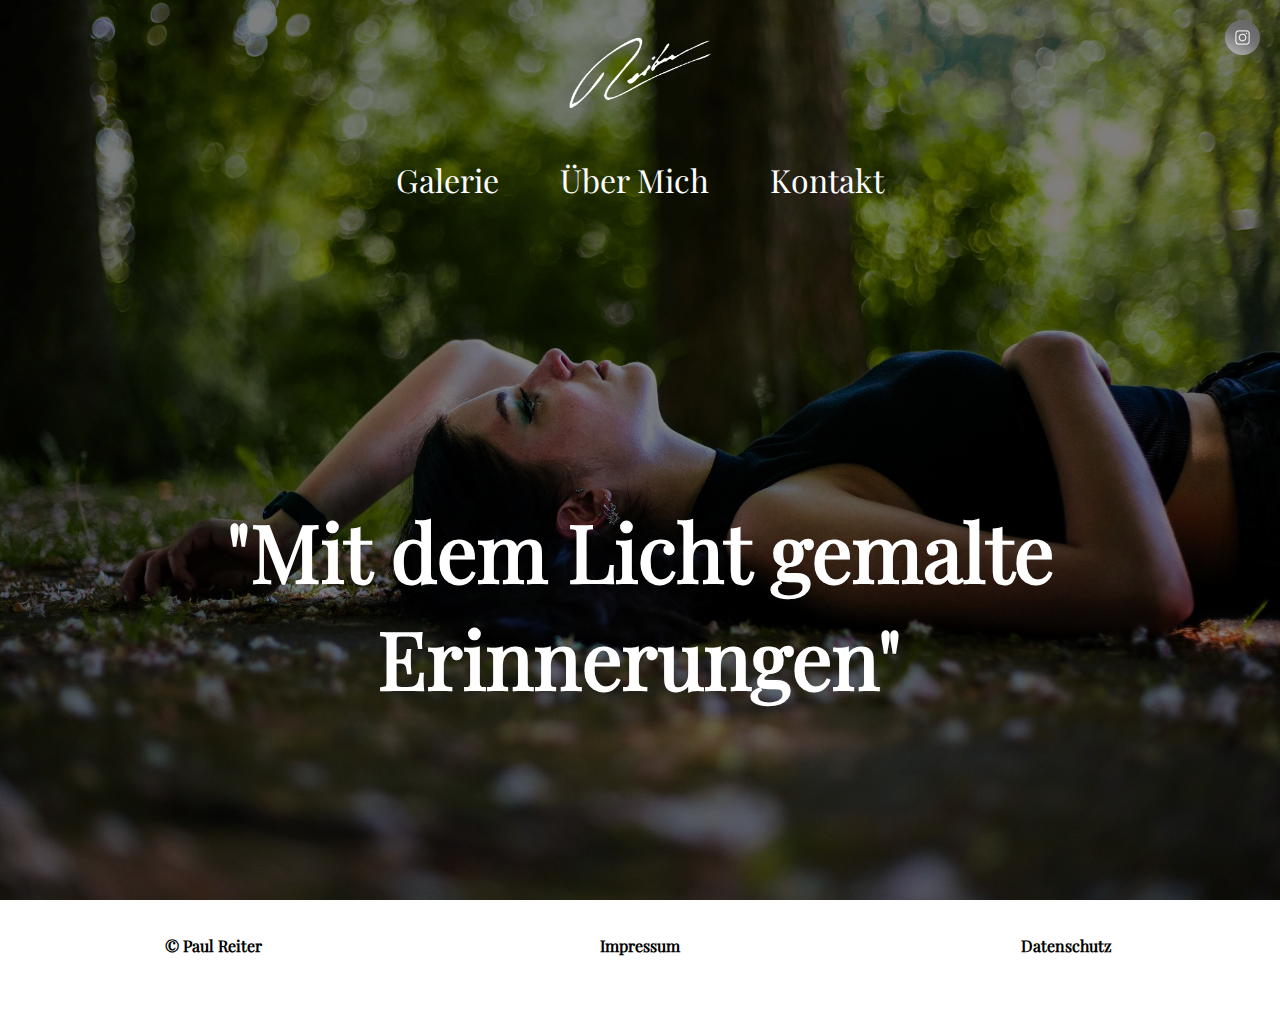
<file: index.html>
<!DOCTYPE html>
<html lang="de">

<head>
    <meta charset="UTF-8">
    <meta name="viewport" content="width=device-width, initial-scale=1.0">
    <title>Fotografie Reiter</title>

    <!-- Tab Icon -->
    <link rel="icon" href="./Images/logo_tab.png">

    <!-- CSS Einbindungen -->
    <link rel="stylesheet" href="Styles/generals.css">
    <link rel="stylesheet" href="Styles/background_image.css">
    <link rel="stylesheet" href="Styles/header.css">
    <link rel="stylesheet" href="Styles/slogan.css">
    <link rel="stylesheet" href="Styles/footer.css">

    <!-- JS Einbindungen -->
    <script src="Lib/nav_handle_home.js" defer></script>
</head>

<!-- Body -->
<!-- Rechtsklick ist deaktiviert -->
<body oncontextmenu="return false">

    <picture>
        <!-- Hintergrundbild -->
        <source media="(min-width: 751px)" srcset="Images/home_hor.webp">
        <img class="background-image" id="background-image" src="Images/home_ver.webp" alt="">
    </picture>

    <header class="header" id="header">
        <!-- Header -->

        <!-- Logo -->
        <a class="home-link" href="./index.html"><img class="logo" src="./Images/logo.png" alt=""></a>

        <!-- Navbar -->
        <ul class="navigation" id="navigation">
            <li id="nav-link"><a href="./Pages/gallery.html">Galerie</a></li>
            <li id="nav-link"><a href="./Pages/about.html">&Uuml;ber Mich</a></li>
            <li id="nav-link"><a href="./Pages/contact.html">Kontakt</a></li>
        </ul>

        <!-- Hamburgermenü Navbar (Handy + Tablet) -->
        <img class="menu" id="menu" src="Images/menu_open.png">
        
        <!-- Instagram Icon/Link -->
        <a class="socials" id="socials" href="https://www.instagram.com/fotografie.reiter/"><img src="Images/instagram.png" alt=""></a>
    </header>

    <!-- Section "Slogan" -->
    <section class="slogan" id="hide">
        <h1 class="slogan-text">&quot;Mit dem Licht gemalte Erinnerungen&quot;</h1>
    </section>

    <footer>
        <!-- Footer -->

        <!-- Copyright, Impressumf und Datenschutz -->
        <p>&copy; Paul Reiter</p>
        <a href="./Pages/impressum.html">Impressum</a>
        <a href="./Pages/datenschutz.html">Datenschutz</a>
    </footer>
</body>

</html>
</file>
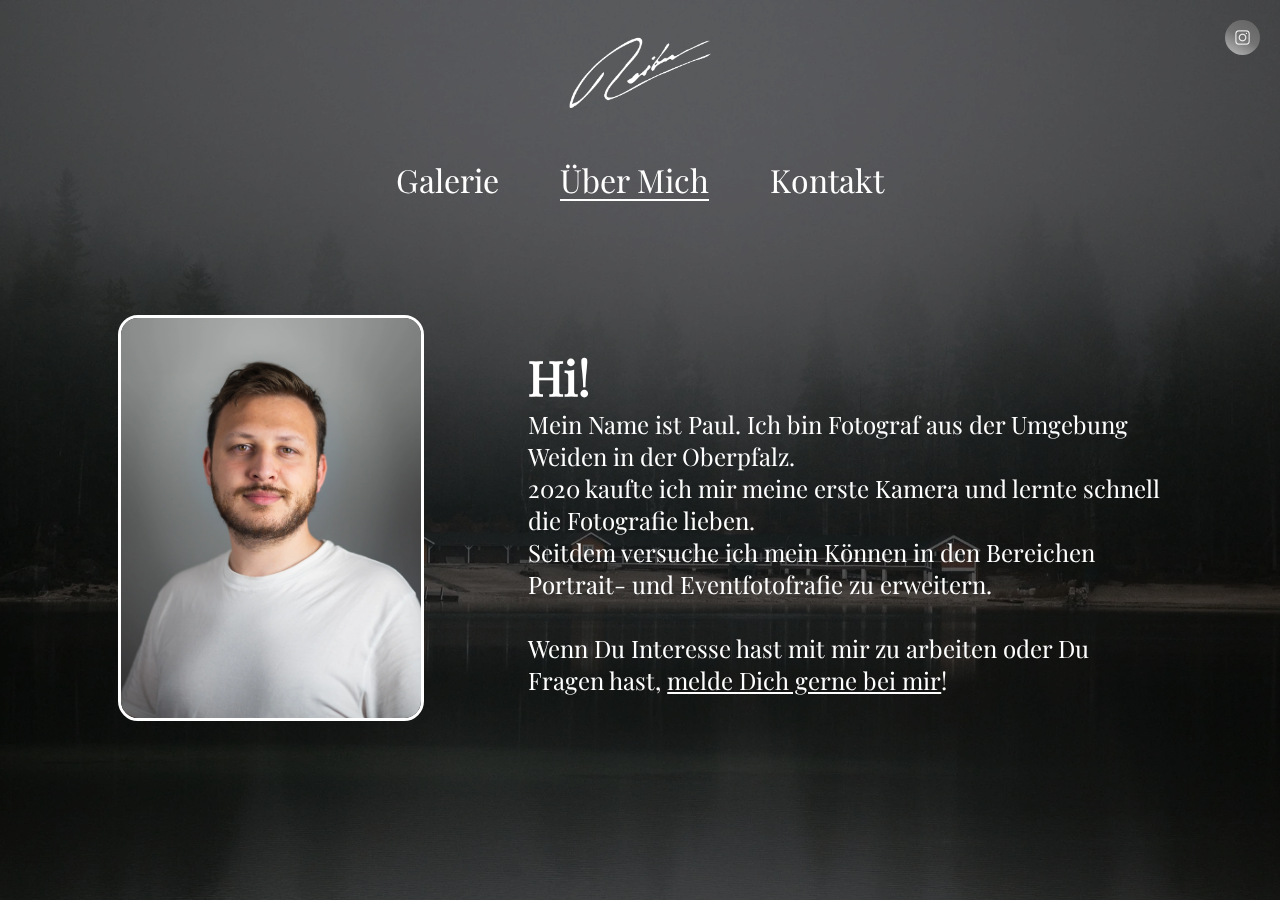
<file: Pages/about.html>
<!DOCTYPE html>
<html lang="de">

<head>
    <meta charset="UTF-8">
    <meta name="viewport" content="width=device-width, initial-scale=1.0">
    <title>&Uuml;ber Mich</title>

    <!-- Tab Icon -->
    <link rel="icon" href="../Images/logo_tab.png">

    <!-- Styles -->
    <link rel="icon" href="../Images/logo_tab.png">
    <link rel="stylesheet" href="../Styles/generals.css">
    <link rel="stylesheet" href="../Styles/background_image.css">
    <link rel="stylesheet" href="../Styles/header.css">
    <link rel="stylesheet" href="../Styles/about.css">
    <link rel="stylesheet" href="../Styles/footer.css">


    <!-- JS Einbindungen -->
    <!-- <script src="../Lib/subpage_menu.js" defer></script> -->
    <script src="../Lib/nav_handle.js" defer></script>
</head>

<body oncontextmenu="return false">
    <!-- <body> -->
    <!-- Hintergrundbild -->
    <picture>
        <source media="(min-width: 751px)" srcset="../Images/info_hor.webp">
        <img class="background-image" id="background-image" src="../Images/info_ver.webp" alt="">
    </picture>

    <header class="header" id="header">
        <!-- Header -->

        <!-- Logo -->
        <a class="home-link" href="../index.html"><img class="logo" src="../Images/logo.png" alt=""></a>

        <!-- Navbar -->
        <ul class="navigation" id="navigation">
            <li id="nav-link"><a href="./gallery.html">Galerie</a></li>
            <li id="nav-link" class="active"><a href="./about.html" class="active">&Uuml;ber Mich</a></li>
            <li id="nav-link"><a href="./contact.html">Kontakt</a></li>
        </ul>

        <!-- Hamburgermenü Navbar (Handy + Tablet) -->
        <img class="menu" id="menu" src="../Images/menu_open.png">

        <!-- Instagram Icon/Link -->
        <a class="socials" id="socials" href="https://instagram.com/_der.paul?utm_source=qr&igshid=MzNlNGNkZWQ4Mg%3D%3D" target="_blank"><img src="../Images/instagram.png" alt=""></a>
    </header>

    <main id="hide">
        <!-- Bild von mir -->
        <div class="about-image">
            <img src="../Images/me.webp" alt="">
        </div>

        <!-- Text über mich -->
        <div class="about-text">
            <h2>Hi!</h2>
            <p>Mein Name ist Paul. Ich bin Fotograf aus der Umgebung Weiden in der Oberpfalz.</p>
            <p>2020 kaufte ich mir meine erste Kamera und lernte schnell die Fotografie lieben.</p>
            <p>Seitdem versuche ich mein Können in den Bereichen Portrait- und Eventfotofrafie zu erweitern.
            </p>
            <p><br>Wenn Du Interesse hast mit mir zu arbeiten oder Du Fragen hast, <a href="./contact.html">melde Dich
                    gerne bei mir</a>!</p>
        </div>
    </main>
</body>

</html>
</file>
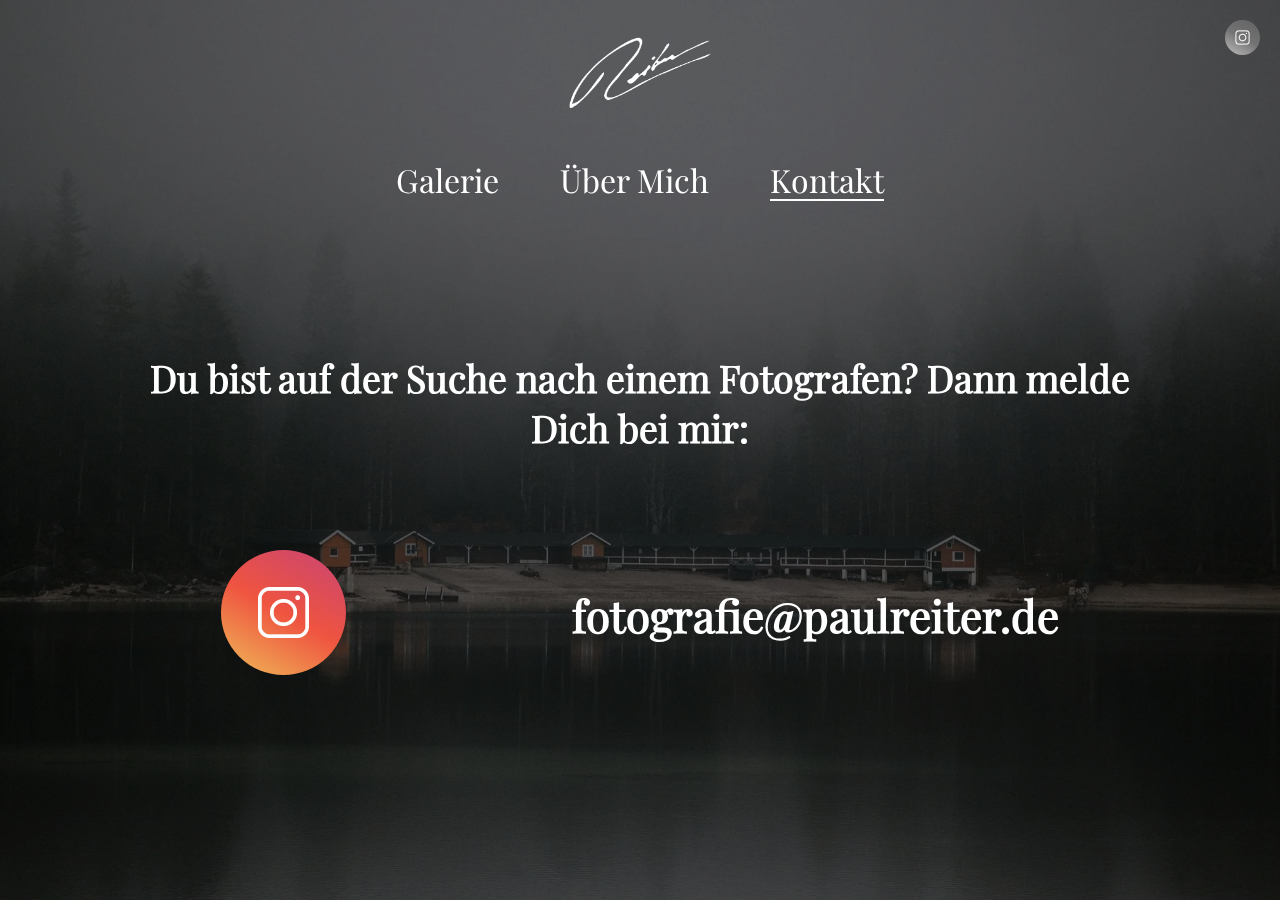
<file: Pages/contact.html>
<!DOCTYPE html>
<html lang="de">

<head>
    <meta charset="UTF-8">
    <meta name="viewport" content="width=device-width, initial-scale=1.0">
    <title>Kontakt</title>

    <link rel="icon" href="../Images/logo_tab.png">

    <link rel="stylesheet" href="../Styles/generals.css">
    <link rel="stylesheet" href="../Styles/background_image.css">
    <link rel="stylesheet" href="../Styles/header.css">
    <link rel="stylesheet" href="../Styles/contact.css">
    <link rel="stylesheet" href="../Styles/footer.css">

    <script src="../Lib/nav_handle.js" defer></script>
</head>

<body oncontextmenu="return false">
<!-- <body> -->
    <!-- Hintergrundbild -->
    <picture>
        <source media="(min-width: 751px)" srcset="../Images/info_hor.webp">
        <img class="background-image" id="background-image" src="../Images/info_ver.webp" alt="">
    </picture>

    <header class="header" id="header">
        <a class="home-link" href="../index.html"><img class="logo" src="../Images/logo.png" alt=""></a>

        <ul class="navigation" id="navigation">
            <li id="nav-link"><a href="./gallery.html">Galerie</a></li>
            <li id="nav-link"><a href="./about.html" class="active">&Uuml;ber Mich</a></li>
            <!-- <li id="nav-link"><a href="./informations.html">Preise & Infos</a></li> -->
            <li id="nav-link" class="active"><a href="./contact.html">Kontakt</a></li>
        </ul>

        <img class="menu" id="menu" src="../Images/menu_open.png">

        <a class="socials" id="socials" href="https://www.instagram.com/fotografie.reiter/" target="_blank"><img
                src="../Images/instagram.png" alt=""></a>
    </header>

    <main id="hide">
        <h2 class="contact-text">Du bist auf der Suche nach einem Fotografen? Dann melde Dich bei mir:</h2>

        <div class="contacts">
            <a href="https://www.instagram.com/fotografie.reiter/" target="_blank">
                <img class="contact-social" src="../Images/instagram.png">
            </a>
            
            <a href="mailto:fotografie@paulreiter.de">
                <h3 class="contact-mail">fotografie@paulreiter.de</h3>
            </a>
        </div>
    </main>
</body>

</html>
</file>
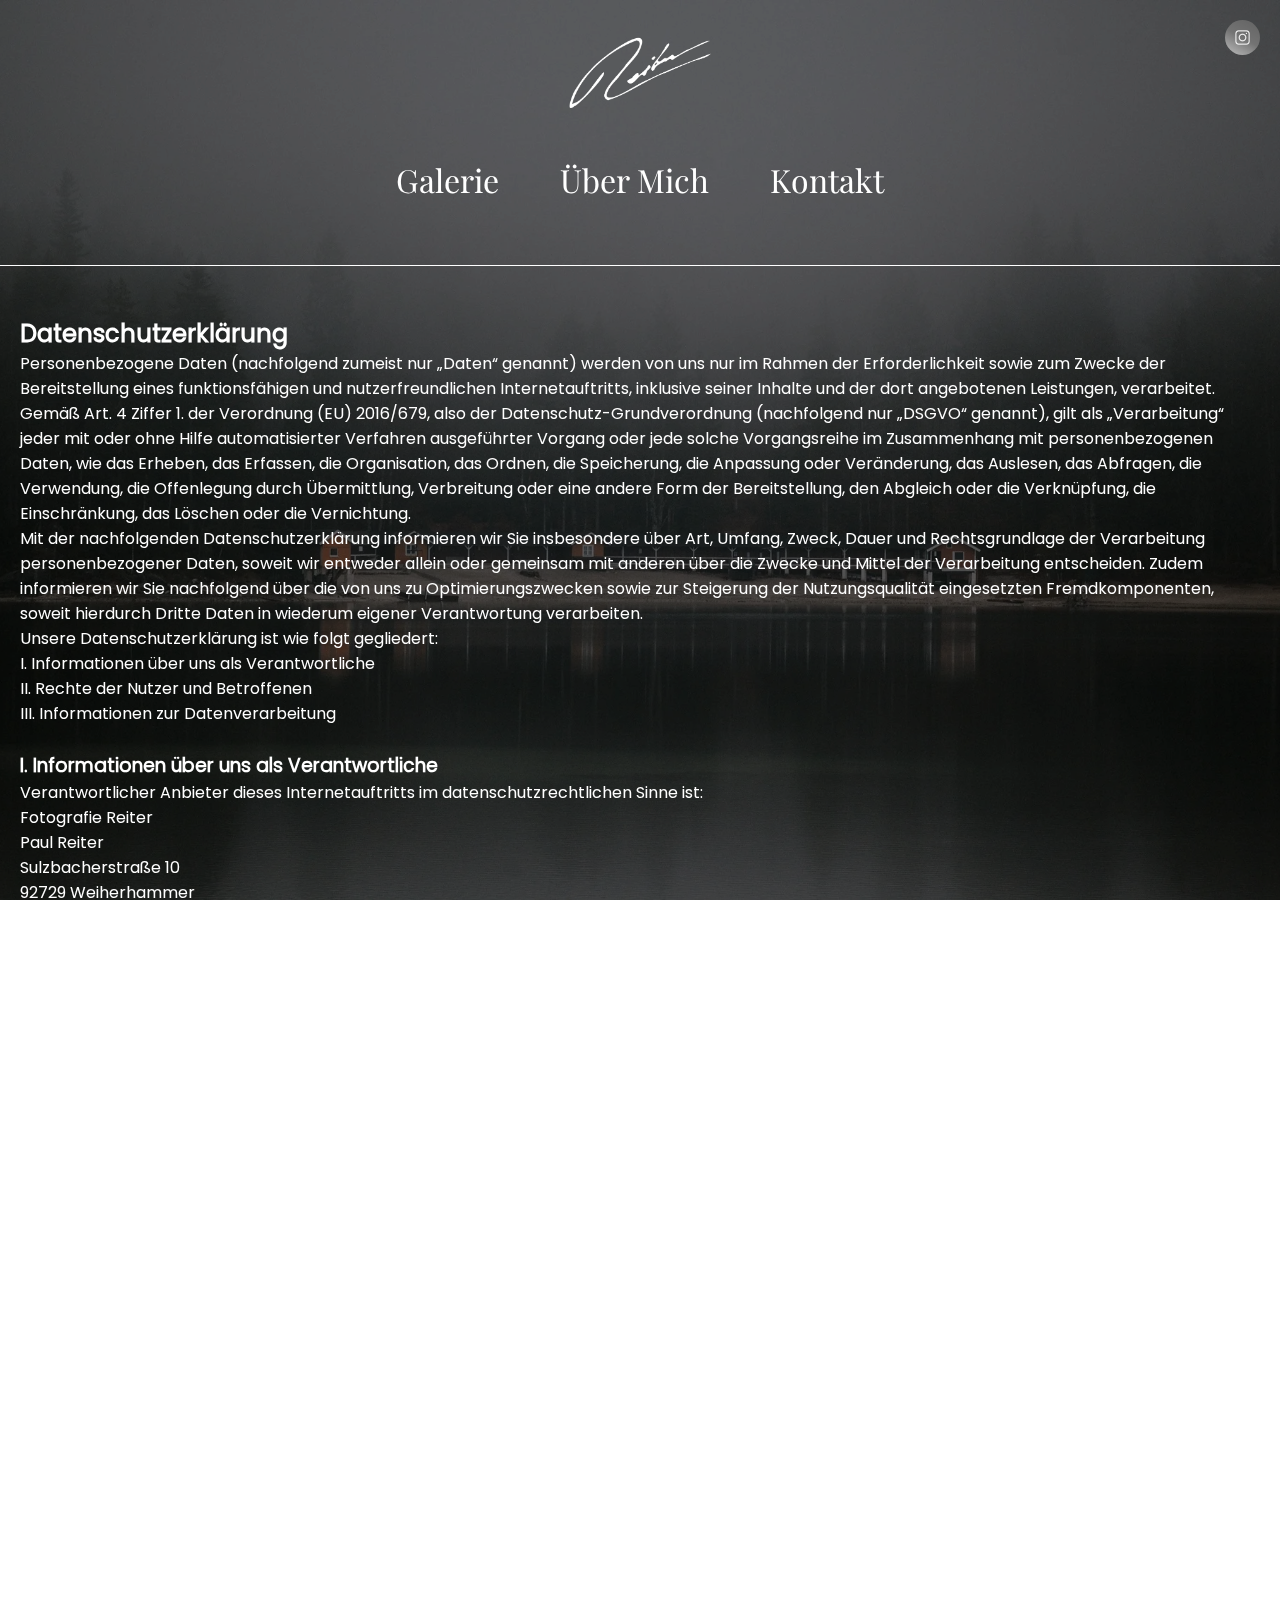
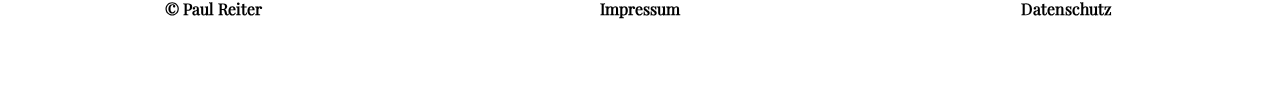
<file: Pages/datenschutz.html>
<!DOCTYPE html>
<html lang="de">

<head>
    <meta charset="UTF-8">
    <meta name="viewport" content="width=device-width, initial-scale=1.0">
    <title>Datenschutz</title>

    <link rel="icon" href="../Images/logo_tab.png">

    <link rel="stylesheet" href="../Styles/generals.css">
    <link rel="stylesheet" href="../Styles/header.css">
    <link rel="stylesheet" href="../Styles/background_image.css">
    <link rel="stylesheet" href="../Styles/footer.css">

    <link rel="stylesheet" href="../Styles/legals.css">

    <script src="../Lib/nav_handle.js" defer></script>
</head>

<body oncontextmenu="return false">
    <!-- <body> -->
    <picture>
        <source media="(min-width: 751px)" srcset="../Images/info_hor.webp">
        <img class="background-image" id="background-image" src="../Images/info_ver.webp" alt="">
    </picture>

    <header class="header" id="header">
        <a class="home-link" href="../index.html"><img class="logo" src="../Images/logo.png" alt=""></a>

        <ul class="navigation" id="navigation">
            <li id="nav-link"><a href="./gallery.html">Galerie</a></li>
            <li id="nav-link"><a href="./about.html" class="active">&Uuml;ber Mich</a></li>
            <li id="nav-link"><a href="./contact.html">Kontakt</a></li>
        </ul>

        <img class="menu" id="menu" src="../Images/menu_open.png">

        <a class="socials" id="socials" href="https://www.instagram.com/fotografie.reiter/" target="_blank"><img
                src="../Images/instagram.png" alt=""></a>
    </header>

    <main id="hide">
        <h2 class="wp-block-heading">Datenschutzerklärung</h2>

        <p>Personenbezogene Daten (nachfolgend zumeist nur „Daten“ genannt) werden von uns nur im Rahmen der
            Erforderlichkeit sowie zum Zwecke der Bereitstellung eines funktionsfähigen und nutzerfreundlichen
            Internetauftritts, inklusive seiner Inhalte und der dort angebotenen Leistungen, verarbeitet.</p>

        <p>Gemäß Art. 4 Ziffer 1. der Verordnung (EU) 2016/679, also der Datenschutz-Grundverordnung (nachfolgend nur
            „DSGVO“ genannt), gilt als „Verarbeitung“ jeder mit oder ohne Hilfe automatisierter Verfahren ausgeführter
            Vorgang oder jede solche Vorgangsreihe im Zusammenhang mit personenbezogenen Daten, wie das Erheben, das
            Erfassen, die Organisation, das Ordnen, die Speicherung, die Anpassung oder Veränderung, das Auslesen, das
            Abfragen, die Verwendung, die Offenlegung durch Übermittlung, Verbreitung oder eine andere Form der
            Bereitstellung, den Abgleich oder die Verknüpfung, die Einschränkung, das Löschen oder die Vernichtung.</p>

        <p>Mit der nachfolgenden Datenschutzerklärung informieren wir Sie insbesondere über Art, Umfang, Zweck, Dauer
            und Rechtsgrundlage der Verarbeitung personenbezogener Daten, soweit wir entweder allein oder gemeinsam mit
            anderen über die Zwecke und Mittel der Verarbeitung entscheiden. Zudem informieren wir Sie nachfolgend über
            die von uns zu Optimierungszwecken sowie zur Steigerung der Nutzungsqualität eingesetzten Fremdkomponenten,
            soweit hierdurch Dritte Daten in wiederum eigener Verantwortung verarbeiten.</p>

        <p>Unsere Datenschutzerklärung ist wie folgt gegliedert:</p>

        <p>I. Informationen über uns als Verantwortliche<br>II. Rechte der Nutzer und Betroffenen<br>III. Informationen
            zur Datenverarbeitung</p>

        <br>
        <h3 class="wp-block-heading">I. Informationen über uns als Verantwortliche</h3>

        <p>Verantwortlicher Anbieter dieses Internetauftritts im datenschutzrechtlichen Sinne ist:</p>

        Fotografie Reiter<br>Paul Reiter<br>Sulzbacherstraße 10<br>92729 Weiherhammer

        <p>Telefon: 015123716127<br>E-Mail: paulreiter.fotografie@gmail.com</p>

        <br>
        <h3 class="wp-block-heading">II. Rechte der Nutzer und Betroffenen</h3>

        <p>Mit Blick auf die nachfolgend noch näher beschriebene Datenverarbeitung haben die Nutzer und Betroffenen das
            Recht</p>

        <ul>
            <li>auf Bestätigung, ob sie betreffende Daten verarbeitet werden, auf Auskunft über die verarbeiteten Daten,
                auf weitere Informationen über die Datenverarbeitung sowie auf Kopien der Daten (vgl. auch Art. 15
                DSGVO);</li>



            <li>auf Berichtigung oder Vervollständigung unrichtiger bzw. unvollständiger Daten (vgl. auch Art. 16
                DSGVO);</li>



            <li>auf unverzügliche Löschung der sie betreffenden Daten (vgl. auch Art. 17 DSGVO), oder, alternativ,
                soweit eine weitere Verarbeitung gemäß Art. 17 Abs. 3 DSGVO erforderlich ist, auf Einschränkung der
                Verarbeitung nach Maßgabe von Art. 18 DSGVO;</li>



            <li>auf Erhalt der sie betreffenden und von ihnen bereitgestellten Daten und auf Übermittlung dieser Daten
                an andere Anbieter/Verantwortliche (vgl. auch Art. 20 DSGVO);</li>



            <li>auf Beschwerde gegenüber der Aufsichtsbehörde, sofern sie der Ansicht sind, dass die sie betreffenden
                Daten durch den Anbieter unter Verstoß gegen datenschutzrechtliche Bestimmungen verarbeitet werden (vgl.
                auch Art. 77 DSGVO).</li>
        </ul>

        <p>Darüber hinaus ist der Anbieter dazu verpflichtet, alle Empfänger, denen gegenüber Daten durch den Anbieter
            offengelegt worden sind, über jedwede Berichtigung oder Löschung von Daten oder die Einschränkung der
            Verarbeitung, die aufgrund der Artikel 16, 17 Abs. 1, 18 DSGVO erfolgt, zu unterrichten. Diese Verpflichtung
            besteht jedoch nicht, soweit diese Mitteilung unmöglich oder mit einem unverhältnismäßigen Aufwand verbunden
            ist. Unbeschadet dessen hat der Nutzer ein Recht auf Auskunft über diese Empfänger.</p>

        <p><strong>Ebenfalls haben die Nutzer und Betroffenen nach Art. 21 DSGVO das Recht auf Widerspruch gegen die
                künftige Verarbeitung der sie betreffenden Daten, sofern die Daten durch den Anbieter nach Maßgabe von
                Art. 6 Abs. 1 lit. f) DSGVO verarbeitet werden. Insbesondere ist ein Widerspruch gegen die
                Datenverarbeitung zum Zwecke der Direktwerbung statthaft.</strong></p>

        <br>
        <h3 class="wp-block-heading">III. Informationen zur Datenverarbeitung</h3>

        <p>Ihre bei Nutzung unseres Internetauftritts verarbeiteten Daten werden gelöscht oder gesperrt, sobald der
            Zweck der Speicherung entfällt, der Löschung der Daten keine gesetzlichen Aufbewahrungspflichten
            entgegenstehen und nachfolgend keine anderslautenden Angaben zu einzelnen Verarbeitungsverfahren gemacht
            werden.</p>
        <br>
        <h4 class="jet-listing-dynamic-field__content">Kontaktanfragen / Kontaktmöglichkeit</h4>
        <p>Sofern Sie per Kontaktformular oder E-Mail mit uns in Kontakt treten, werden die dabei von Ihnen angegebenen
            Daten zur Bearbeitung Ihrer Anfrage genutzt. Die Angabe der Daten ist zur Bearbeitung und Beantwortung Ihre
            Anfrage erforderlich – ohne deren Bereitstellung können wir Ihre Anfrage nicht oder allenfalls eingeschränkt
            beantworten.</p>
        <p>Rechtsgrundlage für diese Verarbeitung ist Art. 6 Abs. 1 lit. b) DSGVO.</p>
        <p>Ihre Daten werden gelöscht, sofern Ihre Anfrage abschließend beantwortet worden ist und der Löschung keine
            gesetzlichen Aufbewahrungspflichten entgegenstehen, wie bspw. bei einer sich etwaig anschließenden
            Vertragsabwicklung.</p>
        <br>
        <h4 class="jet-listing-dynamic-field__content">Instagram</h4>
        <p>Zur Bewerbung unserer Produkte und Leistungen sowie zur Kommunikation mit Interessenten oder Kunden betreiben
            wir eine Firmenpräsenz auf der Plattform Instagram.</p>
        <p>Auf dieser Social-Media-Plattform sind wir gemeinsam mit der Meta Platforms Ireland Limited, 4 Grand Canal
            Square, Dublin 2, Irland, verantwortlich.</p>
        <p>Der Datenschutzbeauftragte von Instagram kann über ein Kontaktformular erreicht werden:</p>
        <p><a href="https://www.facebook.com/help/contact/540977946302970" target="_blank"
                rel="noopener nofollow">https://www.facebook.com/help/<wbr>contact/540977946302970</a></p>
        <p>Die gemeinsame Verantwortlichkeit haben wir in einer Vereinbarung bezüglich der jeweiligen Verpflichtungen im
            Sinne der DSGVO geregelt. Diese Vereinbarung, aus der sich die gegenseitigen Verpflichtungen ergeben, ist
            unter dem folgenden Link abrufbar:</p>
        <p><a href="https://www.facebook.com/legal/terms/page_controller_addendum" target="_blank"
                rel="noopener nofollow">https://www.facebook.com/legal/<wbr>terms/page_controller_addendum</a></p>
        <p>Rechtsgrundlage für die dadurch erfolgende und nachfolgend wiedergegebene Verarbeitung von personenbezogenen
            Daten ist Art. 6 Abs. 1 lit. f DSGVO. Unser berechtigtes Interesse besteht an der Analyse, der Kommunikation
            sowie dem Absatz und der Bewerbung unserer Produkte und Leistungen.</p>
        <p>Rechtsgrundlage kann auch eine Einwilligung des Nutzers gemäß Art. 6 Abs. 1 lit. a DSGVO gegenüber dem
            Plattformbetreiber sein. Die Einwilligung hierzu kann der Nutzer nach Art. 7 Abs. 3 DSGVO jederzeit durch
            eine Mitteilung an den Plattformbetreiber für die Zukunft widerrufen.</p>
        <p>Bei dem Aufruf unseres Onlineauftritts auf der Plattform Instagram werden von der Facebook Ireland Ltd. als
            Betreiberin der Plattform in der EU Daten des Nutzers (z.B. persönliche Informationen, IP-Adresse etc.)
            verarbeitet.</p>
        <p>Diese Daten des Nutzers dienen zu statistischen Informationen über die Inanspruchnahme unserer Firmenpräsenz
            auf Instagram. Die Facebook Ireland Ltd. nutzt diese Daten zu Marktforschungs- und Werbezwecken sowie zur
            Erstellung von Profilen der Nutzer. Anhand dieser Profile ist es der Facebook Ireland Ltd. beispielsweise
            möglich, die Nutzer innerhalb und außerhalb von Instagram interessenbezogen zu bewerben. Ist der Nutzer zum
            Zeitpunkt des Aufrufes in seinem Account auf Instagram eingeloggt, kann die Facebook Ireland Ltd. zudem die
            Daten mit dem jeweiligen Nutzerkonto verknüpfen.</p>
        <p>Im Falle einer Kontaktaufnahme des Nutzers über Instagram werden die bei dieser Gelegenheit eingegebenen
            personenbezogenen Daten des Nutzers zur Bearbeitung der Anfrage genutzt. Die Daten des Nutzers werden bei
            uns gelöscht, sofern die Anfrage des Nutzers abschließend beantwortet wurde und keine gesetzlichen
            Aufbewahrungspflichten, wie z.B. bei einer anschließenden Vertragsabwicklung, entgegenstehen.</p>
        <p>Zur Verarbeitung der Daten werden von der Facebook Ireland Ltd. ggf. auch Cookies gesetzt.</p>
        <p>Sollte der Nutzer mit dieser Verarbeitung nicht einverstanden sein, so besteht die Möglichkeit, die
            Installation der Cookies durch eine entsprechende Einstellung des Browsers zu verhindern. Bereits
            gespeicherte Cookies können ebenfalls jederzeit gelöscht werden. Die Einstellungen hierzu sind vom
            jeweiligen Browser abhängig. Bei Flash-Cookies lässt sich die Verarbeitung nicht über die Einstellungen des
            Browsers unterbinden, sondern durch die entsprechende Einstellung des Flash-Players. Sollte der Nutzer die
            Installation der Cookies verhindern oder einschränken, kann dies dazu führen, dass nicht sämtliche
            Funktionen von Facebook vollumfänglich nutzbar sind.</p>
        <p>Näheres zu den Verarbeitungstätigkeiten, deren Unterbindung und zur Löschung der von Instagram verarbeiteten
            Daten finden sich in der Datenrichtlinie von Instagram:</p>
        <p><a href="https://help.instagram.com/519522125107875" target="_blank"
                rel="noopener nofollow">https://help.instagram.com/519522125107875</a></p>
        <p>Es ist nicht ausgeschlossen, dass die Verarbeitung durch die Facebook Ireland Ltd. auch über die Meta
            Platforms, Inc., 1601 Willow Road, Menlo Park, California 94025 in den USA erfolgt.</p>
        <br>
        <h4 class="jet-listing-dynamic-field__content">Instagram</h4>
        <p>Meta Platforms Ireland Limited, 4 Grand Canal Square, Dublin 2, Irland.</p>
        <p>Datenschutzerklärung: <a href="https://help.instagram.com/519522125107875" target="_blank"
                rel="noopener nofollow">https://help.instagram.com/519522125107875</a></p>
        <br>
        <h4 class="jet-listing-dynamic-field__content">Google Fonts</h4>
        <p>In unserem Internetauftritt setzen wir Google Fonts zur Darstellung externer Schriftarten ein. Es handelt
            sich hierbei um einen Dienst der Google Ireland Limited, Gordon House, Barrow Street, Dublin 4, Irland,
            nachfolgend nur „Google“ genannt.</p>
        <p>Um die Darstellung bestimmter Schriften in unserem Internetauftritt zu ermöglichen, wird bei Aufruf unseres
            Internetauftritts eine Verbindung zu dem Google-Server in den USA aufgebaut.</p>
        <p>Rechtsgrundlage ist Art. 6 Abs. 1 lit. f) DSGVO. Unser berechtigtes Interesse liegt in der Optimierung und
            dem wirtschaftlichen Betrieb unseres Internetauftritts.</p>
        <p>Durch die bei Aufruf unseres Internetauftritts hergestellte Verbindung zu Google kann Google ermitteln, von
            welcher Website Ihre Anfrage gesendet worden ist und an welche IP-Adresse die Darstellung der Schrift zu
            übermitteln ist.</p>
        <p>Google bietet unter</p>
        <p><a href="https://adssettings.google.com/authenticated" target="_blank"
                rel="noopener nofollow">https://adssettings.google.com/<wbr>authenticated</a></p>
        <p><a href="https://policies.google.com/privacy" target="_blank"
                rel="noopener nofollow">https://policies.google.com/<wbr>privacy</a></p>
        <p>weitere Informationen an und zwar insbesondere zu den Möglichkeiten der Unterbindung der Datennutzung.</p>
        <br>
        <p><a href="https://www.generator-datenschutzerklärung.de" target="_blank"
                rel="noopener">Muster-Datenschutzerklärung</a> der <a
                href="https://www.ratgeberrecht.eu/datenschutz/datenschutzerklaerung-generator-dsgvo.html"
                target="_blank" rel="noopener">Anwaltskanzlei Weiß &amp; Partner</a></p>

    </main>

    <footer>
        <p>&copy; Paul Reiter</p>
        <a href="./impressum.html">Impressum</a>
        <a href="./datenschutz.html">Datenschutz</a>
    </footer>
</body>

</html>
</file>
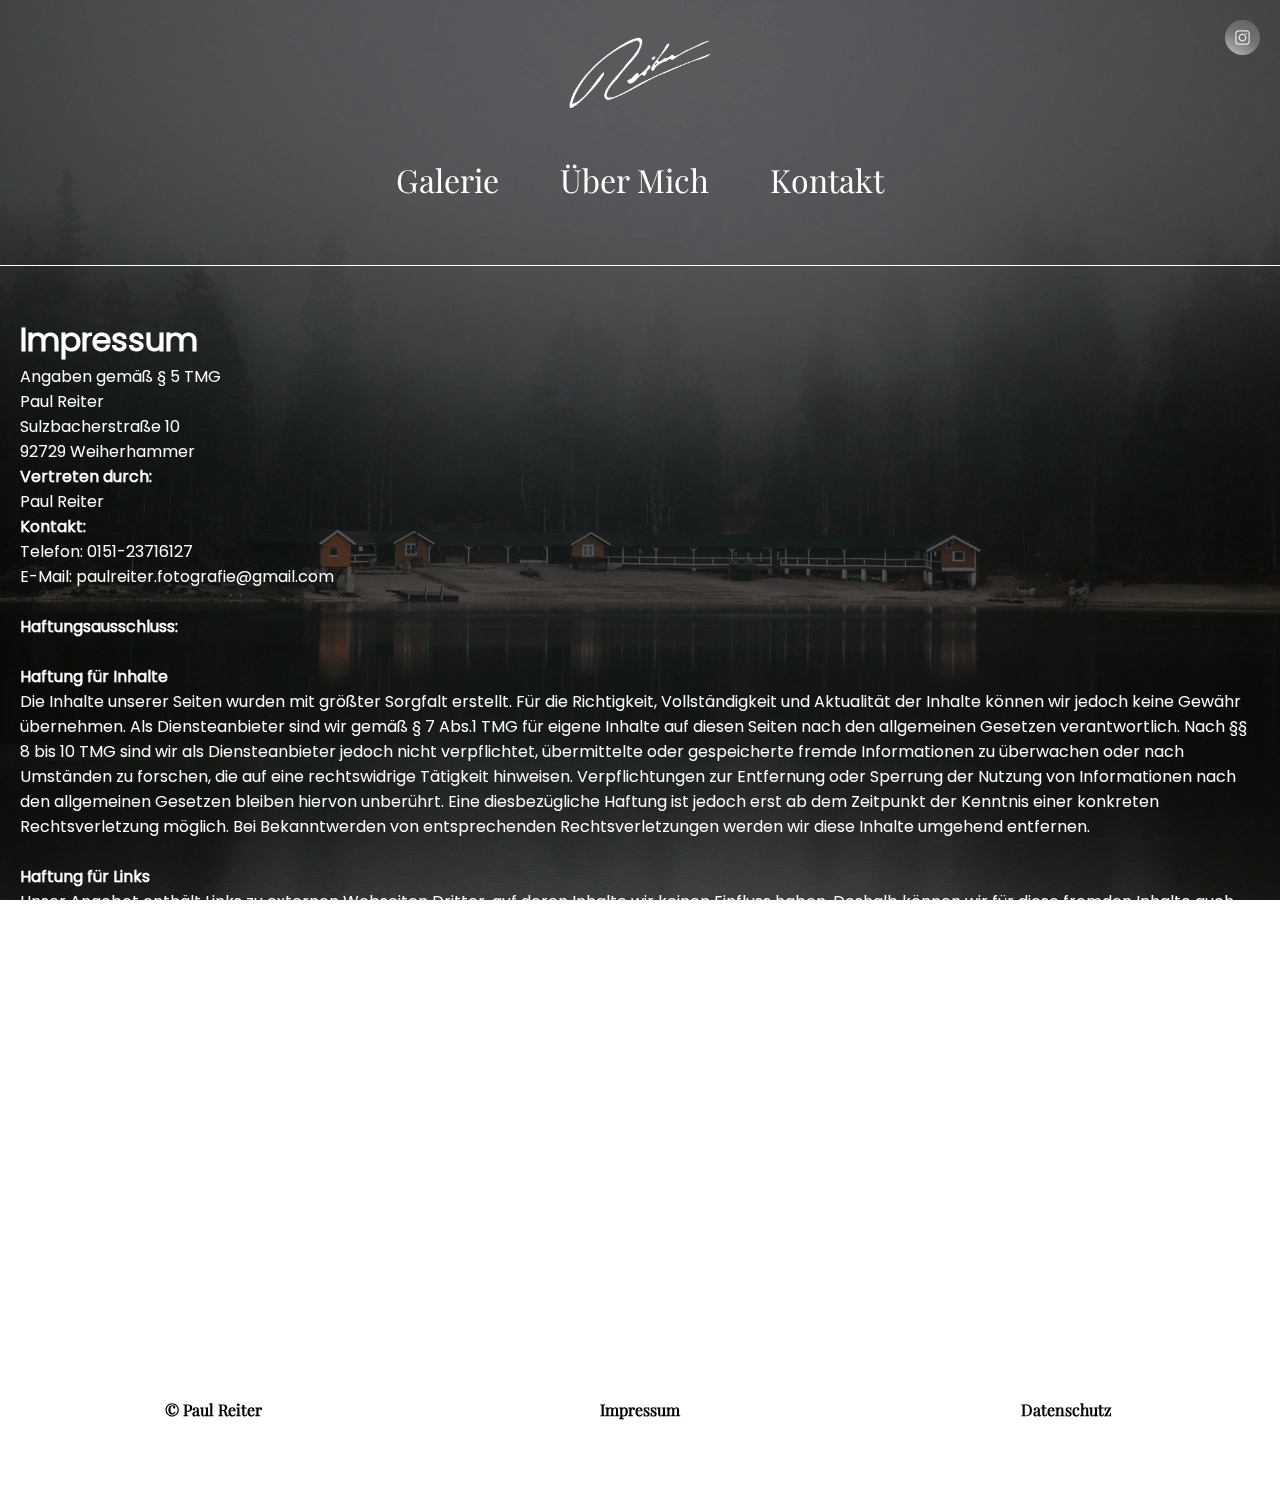
<file: Pages/impressum.html>
<!DOCTYPE html>
<html lang="de">

<head>
    <meta charset="UTF-8">
    <meta name="viewport" content="width=device-width, initial-scale=1.0">
    <title>Impressum</title>

    <link rel="icon" href="../Images/logo_tab.png">

    <link rel="stylesheet" href="../Styles/generals.css">
    <link rel="stylesheet" href="../Styles/header.css">
    <link rel="stylesheet" href="../Styles/background_image.css">
    <link rel="stylesheet" href="../Styles/footer.css">

    <link rel="stylesheet" href="../Styles/legals.css">

    <script src="../Lib/nav_handle.js" defer></script>
</head>

<body oncontextmenu="return false">
    <!-- <body> -->
    <picture>
        <source media="(min-width: 751px)" srcset="../Images/info_hor.webp">
        <img class="background-image" id="background-image" src="../Images/info_ver.webp" alt="">
    </picture>

    <header class="header" id="header">
        <a class="home-link" href="../index.html"><img class="logo" src="../Images/logo.png" alt=""></a>

        <ul class="navigation" id="navigation">
            <li id="nav-link"><a href="./gallery.html">Galerie</a></li>
            <li id="nav-link"><a href="./about.html" class="active">&Uuml;ber Mich</a></li>
            <li id="nav-link"><a href="./contact.html">Kontakt</a></li>
        </ul>

        <img class="menu" id="menu" src="../Images/menu_open.png">

        <a class="socials" id="socials" href="https://www.instagram.com/fotografie.reiter/" target="_blank">
            <img src="../Images/instagram.png" alt="">
        </a>
    </header>

    <main id="hide">
        <div class='impressum'>
            <h1>Impressum</h1>
            <p>Angaben gemäß § 5 TMG</p>
            <p>Paul Reiter <br>
                Sulzbacherstraße 10<br>
                92729 Weiherhammer <br>
            </p>
            <p> <strong>Vertreten durch: </strong><br>
                Paul Reiter<br>
            </p>
            <p><strong>Kontakt:</strong> <br>
                Telefon: 0151-23716127<br>
                E-Mail: <a href='mailto:paulreiter.fotografie@gmail.com'>paulreiter.fotografie@gmail.com</a>
                <br></br>
            </p>

            <p>
                <strong>Haftungsausschluss: </strong><br><br><strong>Haftung für Inhalte</strong><br>
                Die Inhalte unserer Seiten wurden mit größter Sorgfalt erstellt. Für die Richtigkeit, Vollständigkeit
                und Aktualität der Inhalte können wir jedoch keine Gewähr übernehmen. Als Diensteanbieter sind wir gemäß
                § 7 Abs.1 TMG für eigene Inhalte auf diesen Seiten nach den allgemeinen Gesetzen verantwortlich. Nach §§
                8 bis 10 TMG sind wir als Diensteanbieter jedoch nicht verpflichtet, übermittelte oder gespeicherte
                fremde Informationen zu überwachen oder nach Umständen zu forschen, die auf eine rechtswidrige Tätigkeit
                hinweisen. Verpflichtungen zur Entfernung oder Sperrung der Nutzung von Informationen nach den
                allgemeinen Gesetzen bleiben hiervon unberührt. Eine diesbezügliche Haftung ist jedoch erst ab dem
                Zeitpunkt der Kenntnis einer konkreten Rechtsverletzung möglich. Bei Bekanntwerden von entsprechenden
                Rechtsverletzungen werden wir diese Inhalte umgehend entfernen.

                <br><br><strong>Haftung für Links</strong><br>
                Unser Angebot enthält Links zu externen Webseiten Dritter, auf deren Inhalte wir keinen Einfluss haben.
                Deshalb können wir für diese fremden Inhalte auch keine Gewähr übernehmen. Für die Inhalte der
                verlinkten Seiten ist stets der jeweilige Anbieter oder Betreiber der Seiten verantwortlich. Die
                verlinkten Seiten wurden zum Zeitpunkt der Verlinkung auf mögliche Rechtsverstöße überprüft.
                Rechtswidrige Inhalte waren zum Zeitpunkt der Verlinkung nicht erkennbar. Eine permanente inhaltliche
                Kontrolle der verlinkten Seiten ist jedoch ohne konkrete Anhaltspunkte einer Rechtsverletzung nicht
                zumutbar. Bei Bekanntwerden von Rechtsverletzungen werden wir derartige Links umgehend
                entfernen.

                <br><br><strong>Datenschutz</strong><br>
                Die Nutzung unserer Webseite ist in der Regel ohne Angabe personenbezogener Daten möglich. Soweit auf
                unseren Seiten personenbezogene Daten (beispielsweise Name, Anschrift oder eMail-Adressen) erhoben
                werden, erfolgt dies, soweit möglich, stets auf freiwilliger Basis. Diese Daten werden ohne Ihre
                ausdrückliche Zustimmung nicht an Dritte weitergegeben. <br>
                Wir weisen darauf hin, dass die Datenübertragung im Internet (z.B. bei der Kommunikation per E-Mail)
                Sicherheitslücken aufweisen kann. Ein lückenloser Schutz der Daten vor dem Zugriff durch Dritte ist
                nicht möglich. <br>
                Der Nutzung von im Rahmen der Impressumspflicht veröffentlichten Kontaktdaten durch Dritte zur
                Übersendung von nicht ausdrücklich angeforderter Werbung und Informationsmaterialien wird hiermit
                ausdrücklich widersprochen. Die Betreiber der Seiten behalten sich ausdrücklich rechtliche Schritte im
                Falle der unverlangten Zusendung von Werbeinformationen, etwa durch Spam-Mails, vor.<br>
            </p>

            <br>
            Impressum vom <a href="https://www.impressum-generator.de">Impressum Generator</a> der <a
                href="https://www.kanzlei-hasselbach.de/standorte/frankfurt/" rel="nofollow">Kanzlei Hasselbach,
                Frankfurt</a>
        </div>
    </main>

    <footer>
        <p>&copy; Paul Reiter</p>
        <a href="./impressum.html">Impressum</a>
        <a href="./datenschutz.html">Datenschutz</a>
    </footer>
</body>

</html>
</file>
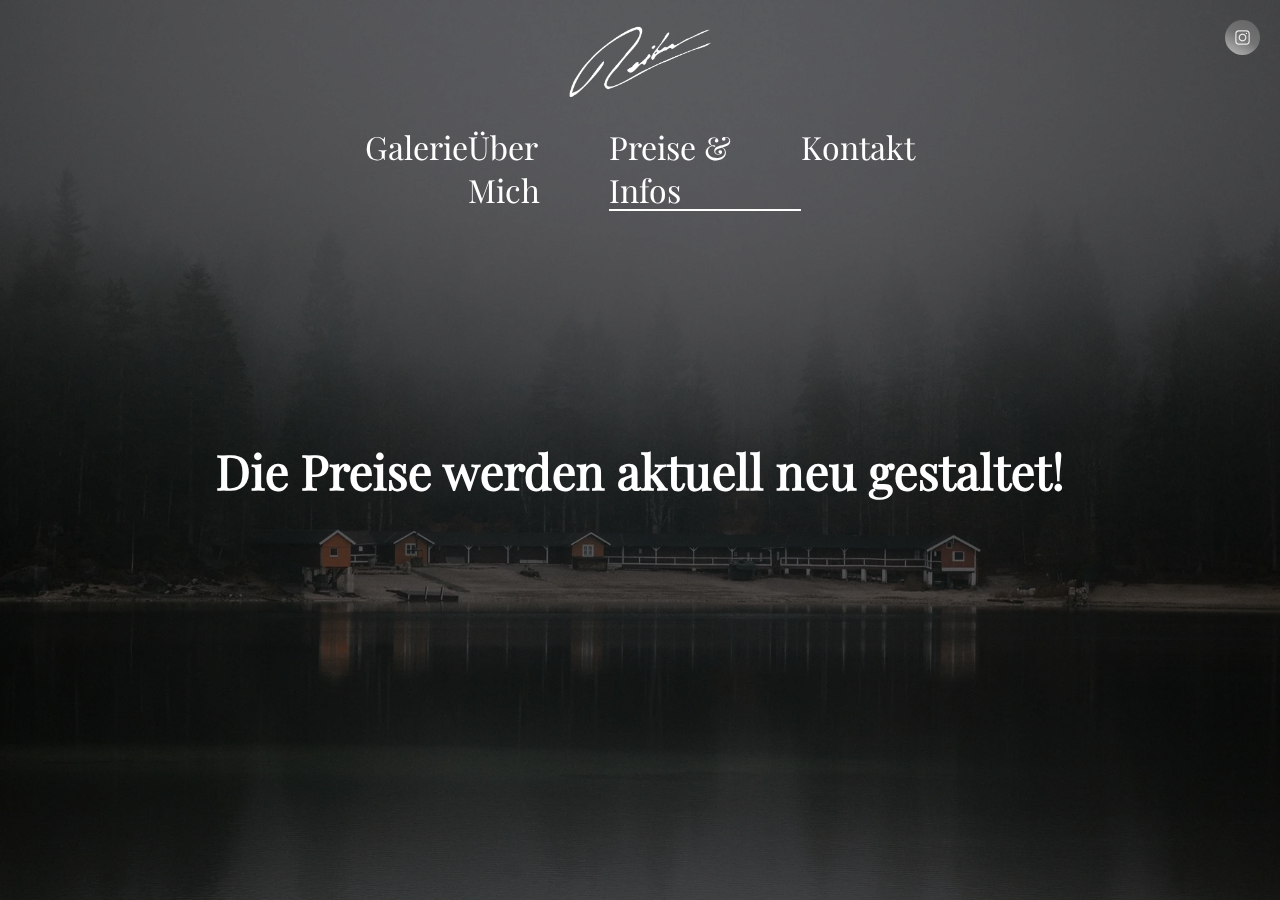
<file: Pages/informations.html>
<!DOCTYPE html>
<html lang="de">

<head>
    <meta charset="UTF-8">
    <meta name="viewport" content="width=device-width, initial-scale=1.0">
    <title>Preise und Informationen</title>

    <link rel="icon" href="../Images/logo_tab.png">

    <link rel="stylesheet" href="../Styles/generals.css">
    <link rel="stylesheet" href="../Styles/background_image.css">
    <link rel="stylesheet" href="../Styles/header.css">
    <link rel="stylesheet" href="../Styles/footer.css">

    <link rel="stylesheet" href="../Styles/pricing.css">

    <!-- <script src="../Lib/subpage_menu.js" defer></script> -->
    <script src="../Lib/nav_handle.js" defer></script>
</head>

<body oncontextmenu="return false">
    <!-- <body> -->
    <!-- Hintergrundbild -->
    <picture>
        <source media="(min-width: 751px)" srcset="../Images/info_hor.webp">
        <img class="background-image" id="background-image" src="../Images/info_ver.webp" alt="">
    </picture>

    <header class="header" id="header">
        <!-- <h1 class="headline" id="headline"><a href="../index.html">Paul Reiter</a></h1> -->
        <a class="home-link" href="../index.html"><img class="logo" src="../Images/logo.png" alt=""></a>

        <ul class="navigation" id="navigation">
            <li id="nav-link"><a href="./gallery.html">Galerie</a></li>
            <li id="nav-link"><a href="./about.html" class="active">&Uuml;ber Mich</a></li>
            <li id="nav-link" class="active"><a href="./informations.html">Preise & Infos</a></li>
            <li id="nav-link"><a href="./contact.html">Kontakt</a></li>
        </ul>

        <img class="menu" id="menu" src="../Images/menu_open.png">

        <a class="socials" id="socials" href="https://www.instagram.com/fotografie.reiter/" target="_blank"><img
                src="../Images/instagram.png" alt=""></a>
    </header>

    <main id="hide">
        <h1 class="hinweis">Die Preise werden aktuell neu gestaltet!</h1>

        <!-- <section class="card shooting">
            <h2 class="card-headline">Shooting</h2>

            <ul>
                <li>Ab 25&euro;</li>
                <li>5 Bearbeitete Bilder</li>
                <li>Weitere Bilder für Aufpreis</li>
            </ul>

            <h2 class="card-links">
                <a href="./gallery.html#portraits">Portfolio</a>
                <a href="./contact.html">Kontakt</a>
            </h2>
        </section>

        <section class="card wedding">
            <h2 class="card-headline">Hochzeiten</h2>

            <ul>
                <li><b>Begleitung:</b><br>Preis auf Anfrage</li>
                <li><b>Shooting:</b><br>Ab 50&euro;
                    <br>15 Bearbeitete Bilder
                </li>
                <li>Weitere Bilder für Aufpreis</li>
            </ul>

            <h2 class="card-links">
                <a href="./gallery.html#wedding">Portfolio</a>
                <a href="./contact.html">Kontakt</a>
            </h2>
        </section>

        <section class="card event">
            <h2 class="card-headline">Events</h2>

            <ul>
                <li>Preis auf Anfrage</li>
                <li>Anzahl der bearbeiteten Bilder<br>variiert je nach Auftrag</li>
            </ul>

            <h2 class="card-links">
                <a href="./gallery.html#event">Portfolio</a>
                <a href="./contact.html">Kontakt</a>
            </h2>
        </section>
        <section class="card company">
            <h2 class="card-headline">Firmen</h2>

            <ul>
                <li>Preis auf Anfrage</li>
                <li>Anzahl der bearbeiteten Bilder<br>variiert je nach Auftrag</li>
            </ul>

            <h2 class="card-links">
                <a href="./gallery.html#comp">Portfolio</a>
                <a href="./contact.html">Kontakt</a>
            </h2>
        </section> -->

        <!-- <div class="tenor-gif-embed hinweis" data-postid="17289999" data-share-method="host" data-aspect-ratio="0.90625" data-width="100%"><a href="https://tenor.com/view/bunny-wth-confused-huh-what-gif-17289999">Bunny Wth GIF</a>from <a href="https://tenor.com/search/bunny-gifs">Bunny GIFs</a></div> <script type="text/javascript" async src="https://tenor.com/embed.js"></script> -->
    </main>
</body>

</html>
</file>
<file: Styles/generals.css>
/*  */
@font-face {
    font-family: Playfar;
    src: url(Fonts/Playfair_Display/static/PlayfairDisplay-Regular.ttf);
}

/* @import url('https://fonts.googleapis.com/css2?family=Prosto+One&display=swap'); */

* {
    /* Entfernen des Abstandes zum Bildschirmrand */
    margin: 0;
    padding: 0;
}


body::-webkit-scrollbar {
    /* Entfernen der Scrollbar */
    display: none;
}

body {
    /* Entfernen der Scrollbar */
    -ms-overflow-style: none;
    scrollbar-width: none;

    /* Schriftart */
    font-family: Playfar;

    color: var(--text-clr);

    /* Markieren von Text deaktivieren */
    -webkit-user-select: none;
    /* Safari */
    -ms-user-select: none;
    /* IE 10 and IE 11 */
    user-select: none;
    /* Standard syntax */
}


a {
    /* Farbe und Dekoration entfernt */
    text-decoration: none;
    color: var(--text-clr);
}

li {
    /* Listenoptik entfernt */
    list-style: none;
}

/*  */
#hide {
    transition: opacity .25s ease-in-out;
}

.hinweis {
    width: 100%;
    height: 40vh;
    text-align: center;
    font-size: 3rem;

    display: flex;
    align-items: center;
    justify-content: center;
}
</file>
<file: Styles/background_image.css>
/*  */

.background-image {
    /* Größe an Bildschirm angepasst */
    width: 100%;
    height: 100dvh;
    /* Verzerrung entfernt */
    object-position: center;
    object-fit: cover;
    /* Am Eck Oben Links Postioniert */
    position: absolute;
    top: 0;
    left: 0;
    /* In den Hintergrund */
    z-index: -1;
    /* Helligkeit entfernt */
    filter: brightness(50%);
    transition: filter .35s ease-in-out;
}

@media (max-width: 750px) {
    .background-image {
        object-position: bottom;
        height: 100dvh;
    }
}
</file>
<file: Styles/header.css>
/*  */

@import url(colors.css);

@font-face {
    font-family: Lugrasimo;
    src: url(Fonts/Lugrasimo/Lugrasimo-Regular.ttf);
}
/* @import url('https://fonts.googleapis.com/css2?family=Padyakke+Expanded+One&display=swap'); */

/* ----- Header komplett */
.header {
    /* background-color: wheat; */

    display: flex;
    align-items: center;
    justify-content: space-around;
    flex-direction: column;

    height: calc(20vh + 15px);

    padding-top: 20px;

    /* overflow: hidden; */

    gap: 15px;
}

/* Headline */
.headline {
    font-family: Lugrasimo;
    font-weight: 900;
    font-size: 2.75rem;

    color: var(--text-clr);
}

.logo {
    height: 75px;

    object-fit: cover;
    object-position: center;
}

.home-link {
    height: fit-content;
    width: fit-content;
}

/* Socials */
.socials {
    position: absolute;
    top: 20px;
    right: 20px;
}

.socials img {
    height: 35px;
    border-radius: 50%;
    filter: grayscale(100%);
    transition: filter ease-in-out .35s;
}

.socials img:hover {
    filter: grayscale(0);
}

/* Navbar */
.navigation {
    display: flex;
    justify-content: space-around;

    width: 550px;

    transition: opacity 0.35s ease-in-out;
}

.navigation li {
    font-size: 2rem;

    color: var(--text-clr);
}

/* Animation: Nav-Links (Unterstrich) */
.navigation li {
    display: inline-block;
    position: relative;
}

.navigation li::before {
    content: "";
    position: absolute;
    left: 0;
    bottom: 0;
    width: 0;
    height: 2px;
    background-color: var(--text-clr);
    transition: width 0.35s ease-out;
}

.navigation li:hover::before {
    width: 100%;
}

.navigation .active::before {
    width: 100%;
}

/* Hamburger Menu */
.menu {
    display: none;
}

@media (max-width: 750px) {
    .navigation {
        opacity: 0;

        position: absolute;
        top: 20vh;
        left: 0;

        width: 100%;
        height: 50vh;

        flex-direction: column;
        align-items: center;
        
        text-align: center;

        z-index: -1;
    }

    .navigation li {
        font-size: 2.75rem;

        width: fit-content;

        pointer-events: none;
    }

    .menu {
        display: block;

        filter: invert(1);
    }

    .header {
        flex-direction: row;
        justify-content: space-between;

        height: calc(15vh + 15px);

        padding: 0 20px;
    }

    .headline {
        font-size: 2rem;

        height: 48px;

        margin-top: 12px;
    }

    .socials {
        opacity: 0;
        pointer-events: none;
        top: 75vh;
        left: calc(50vw - 37.5px);

        transition: opacity ease-in-out .35s;

        width: fit-content;
    }

    .socials img {
        height: 75px;
        filter: grayscale(50%);
    }

    .logo {
        height: 75px;
    }
}
</file>
<file: Styles/slogan.css>
/*  */

@import url(colors.css);

.slogan{
    height: 55vh;

    display: flex;
    align-items: end;
    justify-content: center;

    transition: opacity 0.25s ease-in-out;

    padding: 0 25px;
}

.slogan h1 {
    color: var(--text-clr);

    font-size: 5rem;

    text-align: center;
}

@media (max-width: 750px) {
    .slogan h1 {
        font-size: 2.5rem;

        text-align: center;
    }

    .slogan {
        height: 65vh;

        padding: 0 15px;
    }
}
</file>
<file: Styles/footer.css>
/*  */

footer {
    position: absolute;
    top: 100dvh;
    bottom: 0;
    left: 0;
    width: 100%;
    height: 10vh;
    padding-bottom: 5vh;
    display: grid;
    grid-template-columns: repeat(3, 1fr);
    place-items: center;
    background-color: white;
}

footer a,
footer p {
    color: black;
    font-weight: bold;
    font-size: 1rem;
    width: fit-content;
}

footer a:hover {
    text-decoration: underline;
}
</file>
<file: Styles/about.css>
/*  */

.background-image {
    position: fixed;
    height: 100dvh;
}

main {
    width: 90%;
    display: flex;
    justify-content: space-evenly;
    align-items: center;
    flex-wrap: wrap;
    gap: 50px;
    margin-top: 100px;
    margin-left: 5%;
    padding-bottom: 100px;
}

main img {
    width: 300px;
    height: 400px;
    object-fit: cover;
    object-position: center;
    border-radius: 20px;
    border: white 3px solid;
}

.about-image p {
    text-align: center;
}

.about-text h2 {
    font-size: 3rem;
}

.about-text p {
    font-size: 1.5rem;
}

.about-text {
    width: 55%;
}

.about-text a {
    text-decoration: underline;
    transition: color linear .2s;
}

.about-text a:hover {
    color: darkgray;
}

@media (max-width: 750px) {
    main {
        width: 100%;
        margin-left: 0;
        padding-bottom: 100px;
    }
    .about-image img {
        width: 200px;
        height: 300px;
    }
    .about-text {
        width: 90%;
    }
    .about-text p {
        font-size: 1.25rem;
    }
    .about-text h2 {
        text-align: center;
        font-size: 2.5rem;
        margin-bottom: 15px;
    }
}
</file>
<file: Styles/contact.css>
/*  */

.background-image {
    height: 100dvh;
    position: fixed;
}

main {
    width: 80%;
    min-height: 350px;
    margin: 125px 0 0 0;
    margin-left: 10%;
    display: flex;
    align-items: center;
    justify-content: space-around;
    flex-direction: column;
}

.contact-text {
    font-size: 2.35rem;
    text-align: center;
    margin-bottom: 75px;
}

.contacts {
    display: flex;
    align-items: center;
    justify-content: space-around;
    flex-wrap: wrap;
    width: 100%;
    overflow: hidden;
    gap: 40px;
}

.contact-social {
    height: 125px;
    border-radius: 50%;
    transition: filter ease-in-out 0.25s;
}

.contact-social:hover {
    filter: brightness(50%);
}

.contact-mail {
    font-size: 2.75rem;
    text-align: center;
    transition: filter ease-in-out 0.25s;
}

.contact-mail:hover {
    filter: brightness(50%);
}

@media (max-width: 500px) {
    main {
        margin-top: 75px;
        margin-bottom: 75px;
    }
    .contact-mail {
        font-size: 1.75rem;
    }
    .contact-social {
        height: 100px;
    }
    .contact-text {
        font-size: 2rem;
    }
}
</file>
<file: Styles/legals.css>
/*  */

@font-face {
    font-family: Poppins;
    src: url(Fonts/Poppins/Poppins-Regular.ttf);
}

footer {
    position: unset !important;
}

main {
    font-family: Poppins;

    padding: 50px 20px;
    margin-top: 50px;

    border-top: 1px solid white;
}

.background-image {
    position: fixed;
}
</file>
<file: Styles/pricing.css>
/* */

:root {
    --grid-clm: 4;
}

.background-image {
    position: fixed;
    height: 100dvh;
}

main {
    width: 90%;
    display: grid;
    grid-template-columns: repeat(var(--grid-clm), 1fr);
    place-items: center;
    gap: 50px;
    margin: 75px 0 15px 5%;
}

.hinweis {
    grid-column: span var(--grid-clm);
}

.card {
    width: 100%;
    height: 500px;
    padding: 25px 15px 25px 15px;
    border-radius: 15px;
    box-shadow: 3px 5px 15px 0px black;
    text-align: center;
    background-size: cover;
    background-position: center;
    display: flex;
    align-items: center;
    justify-content: space-between;
    flex-direction: column;
}

.card ul {
    font-size: 1.5rem;
}

.card li {
    margin-top: 20px;
}

.card-links {
    display: flex;
    gap: 30px;
}

.card-links a {
    transition: filter ease-in-out 0.25s;
}

.card-links a:hover {
    filter: brightness(50%);
}

.card-headline {
    font-size: 2.5rem;
}

.shooting {
    background-image: linear-gradient(to bottom, rgba(0, 0, 0, 0.65), rgba(0, 0, 0, 0.25)), url('../Images/price_shooting.webp');
}

.wedding {
    background-image: linear-gradient(to bottom, rgba(0, 0, 0, 0.65), rgba(0, 0, 0, 0.35)), url('../Images/price_wedding.webp');
}

.event {
    background-image: linear-gradient(to bottom, rgba(0, 0, 0, 0.65), rgba(0, 0, 0, 0.25)), url('../Images/price_event.webp');
}

.company {
    background-image: linear-gradient(to bottom, rgba(0, 0, 0, 0.65), rgba(0, 0, 0, 0.25)), url('../Images/price_company.webp');
}

@media (max-width: 1250px) {
     :root {
        --grid-clm: 2;
    }
    main {
        width: 85%;
        margin-left: 7.5%;
        margin-bottom: 42.5px;
    }
}

@media (max-width: 750px) {
     :root {
        --grid-clm: 1;
    }
    main {
        width: 80%;
        /* margin-left: 10%;
        margin-bottom: 50px;
        margin-top: ; */
        margin: 50px 0 50px 10%;
        gap: 30px;
    }
    .card {
        height: 450px;
    }
}
</file>
